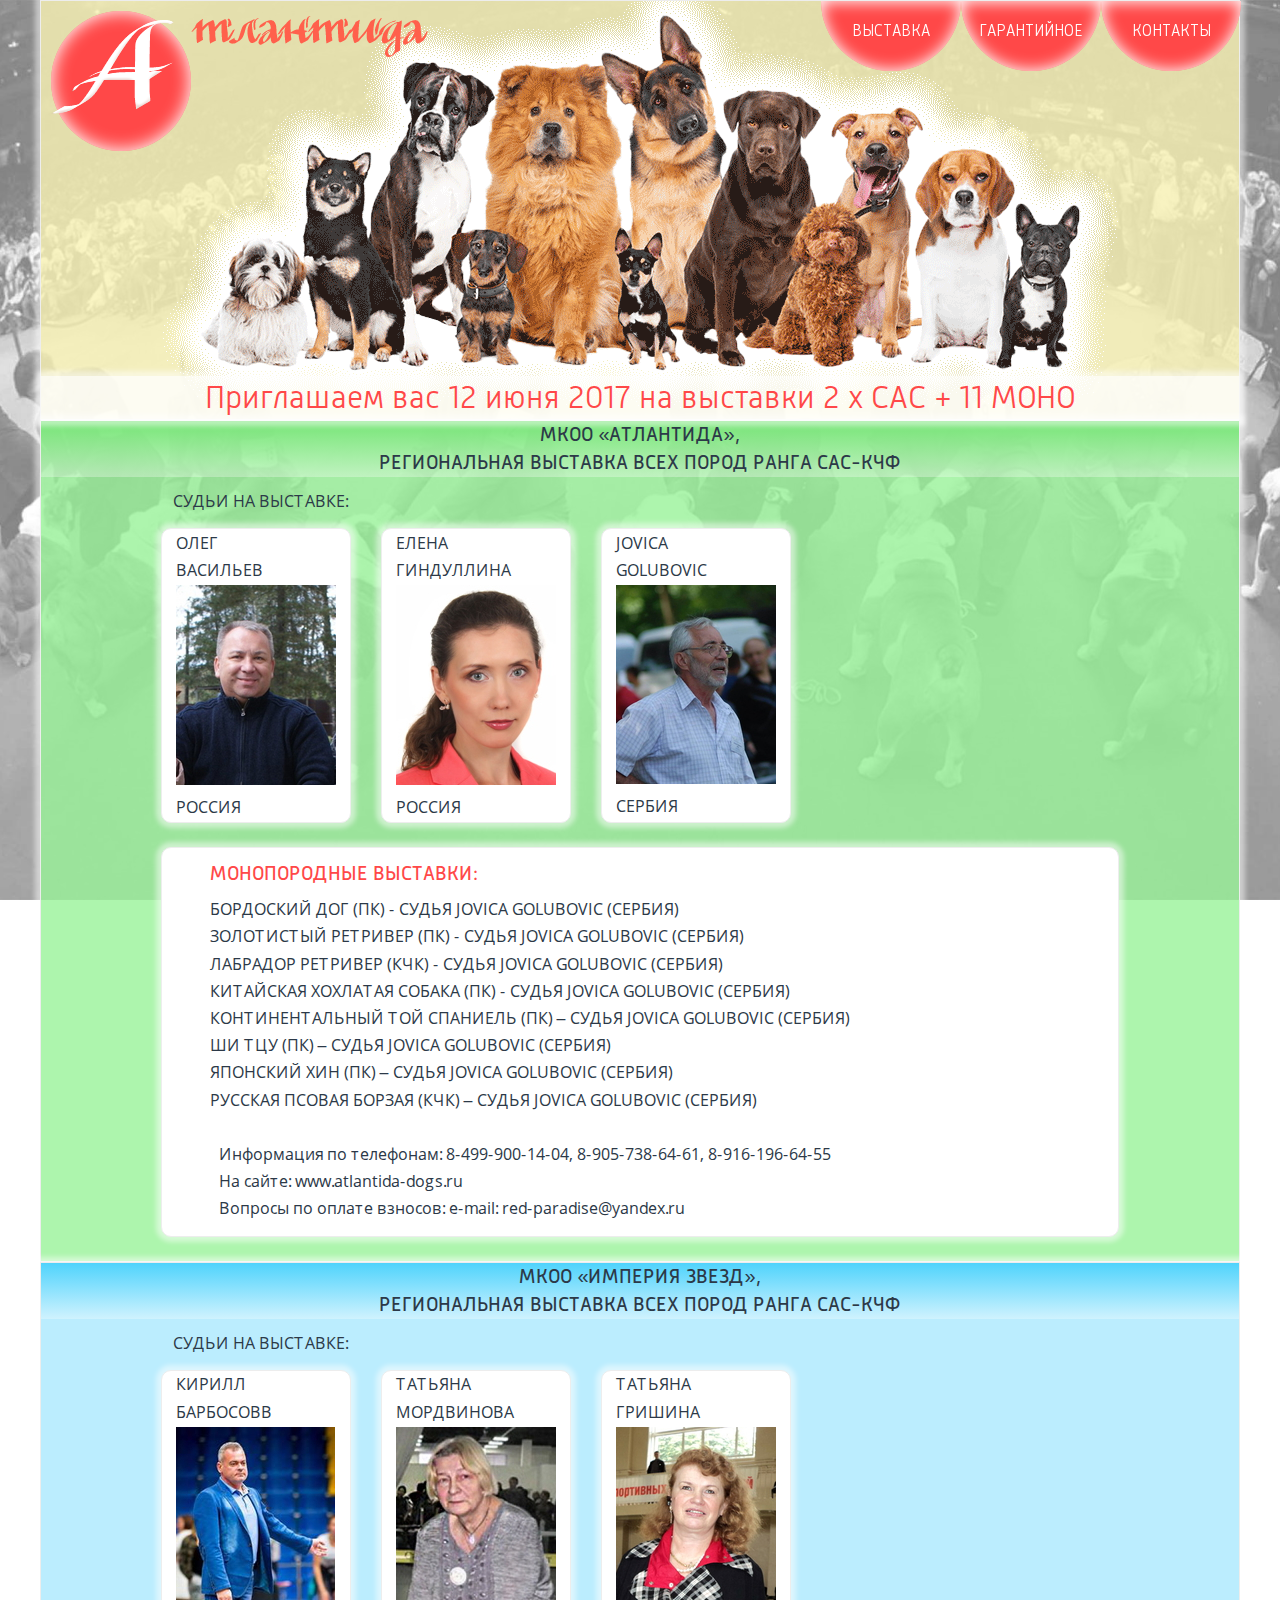
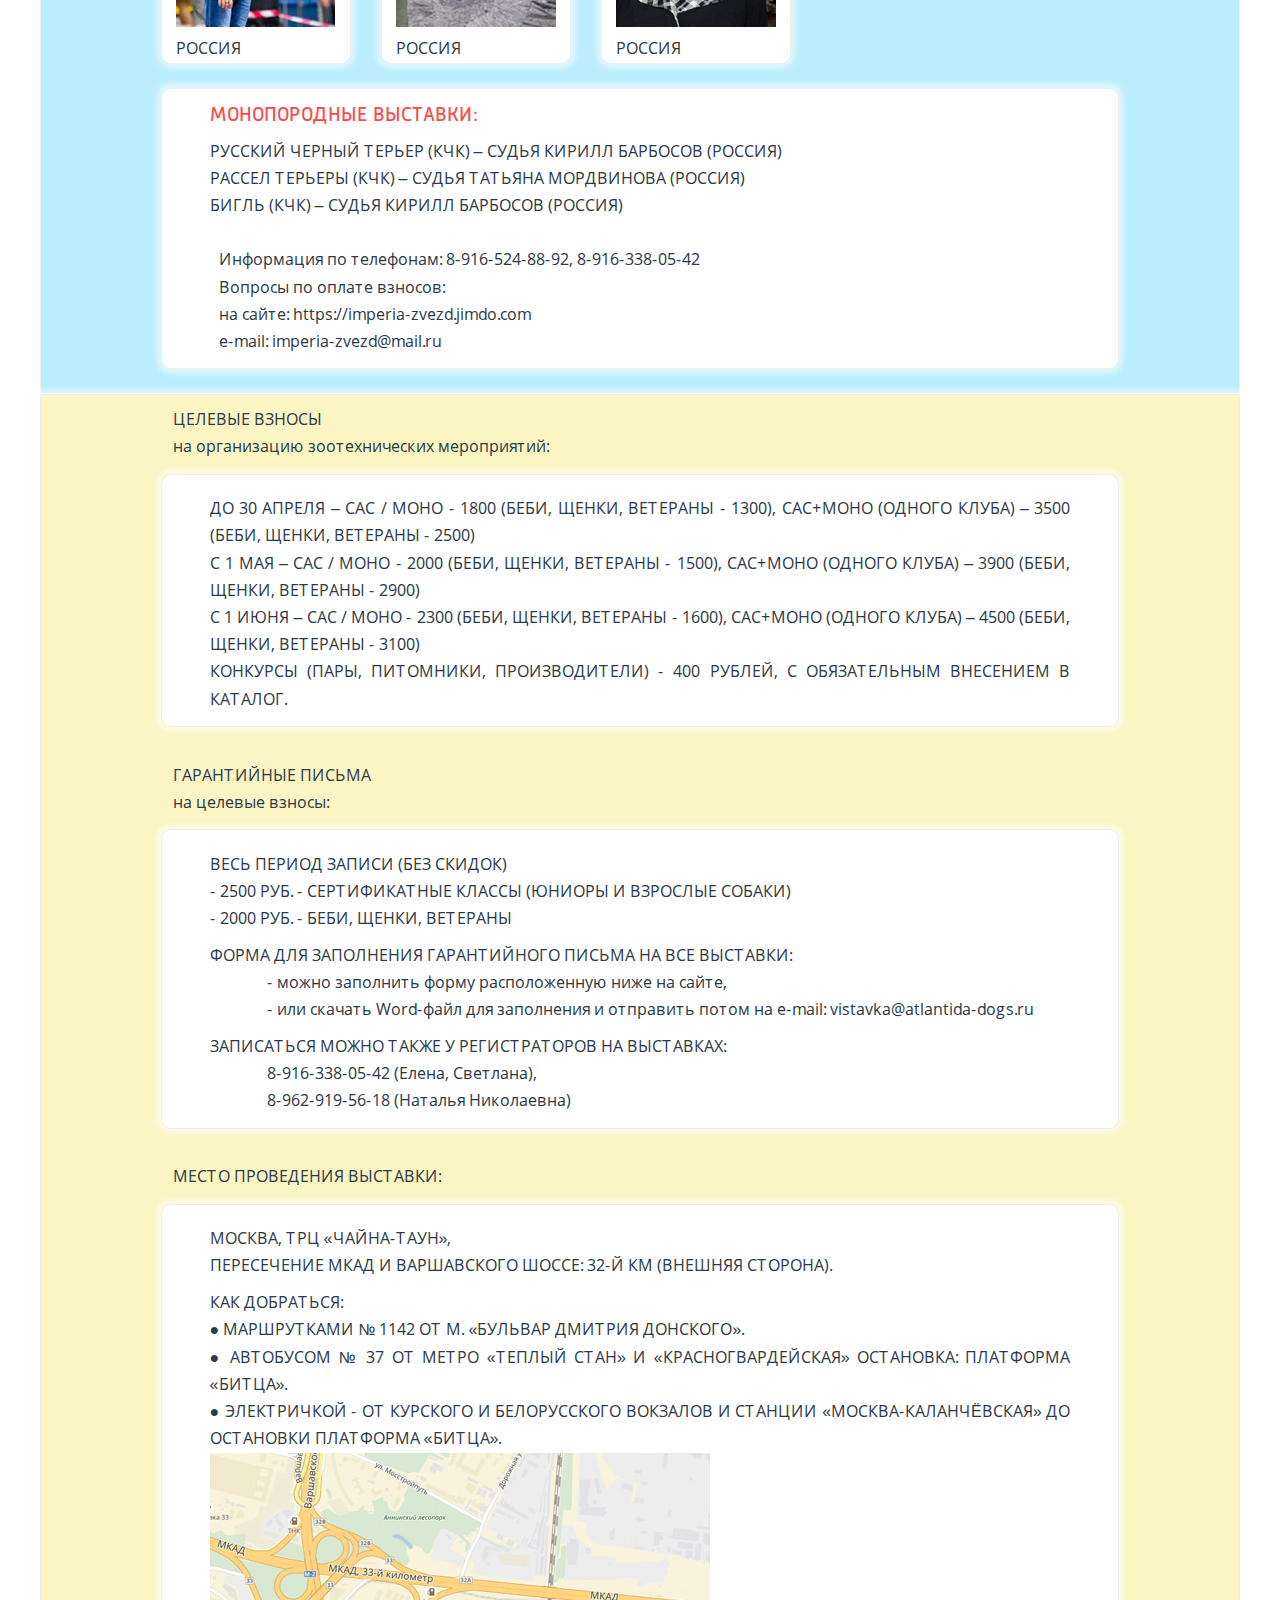
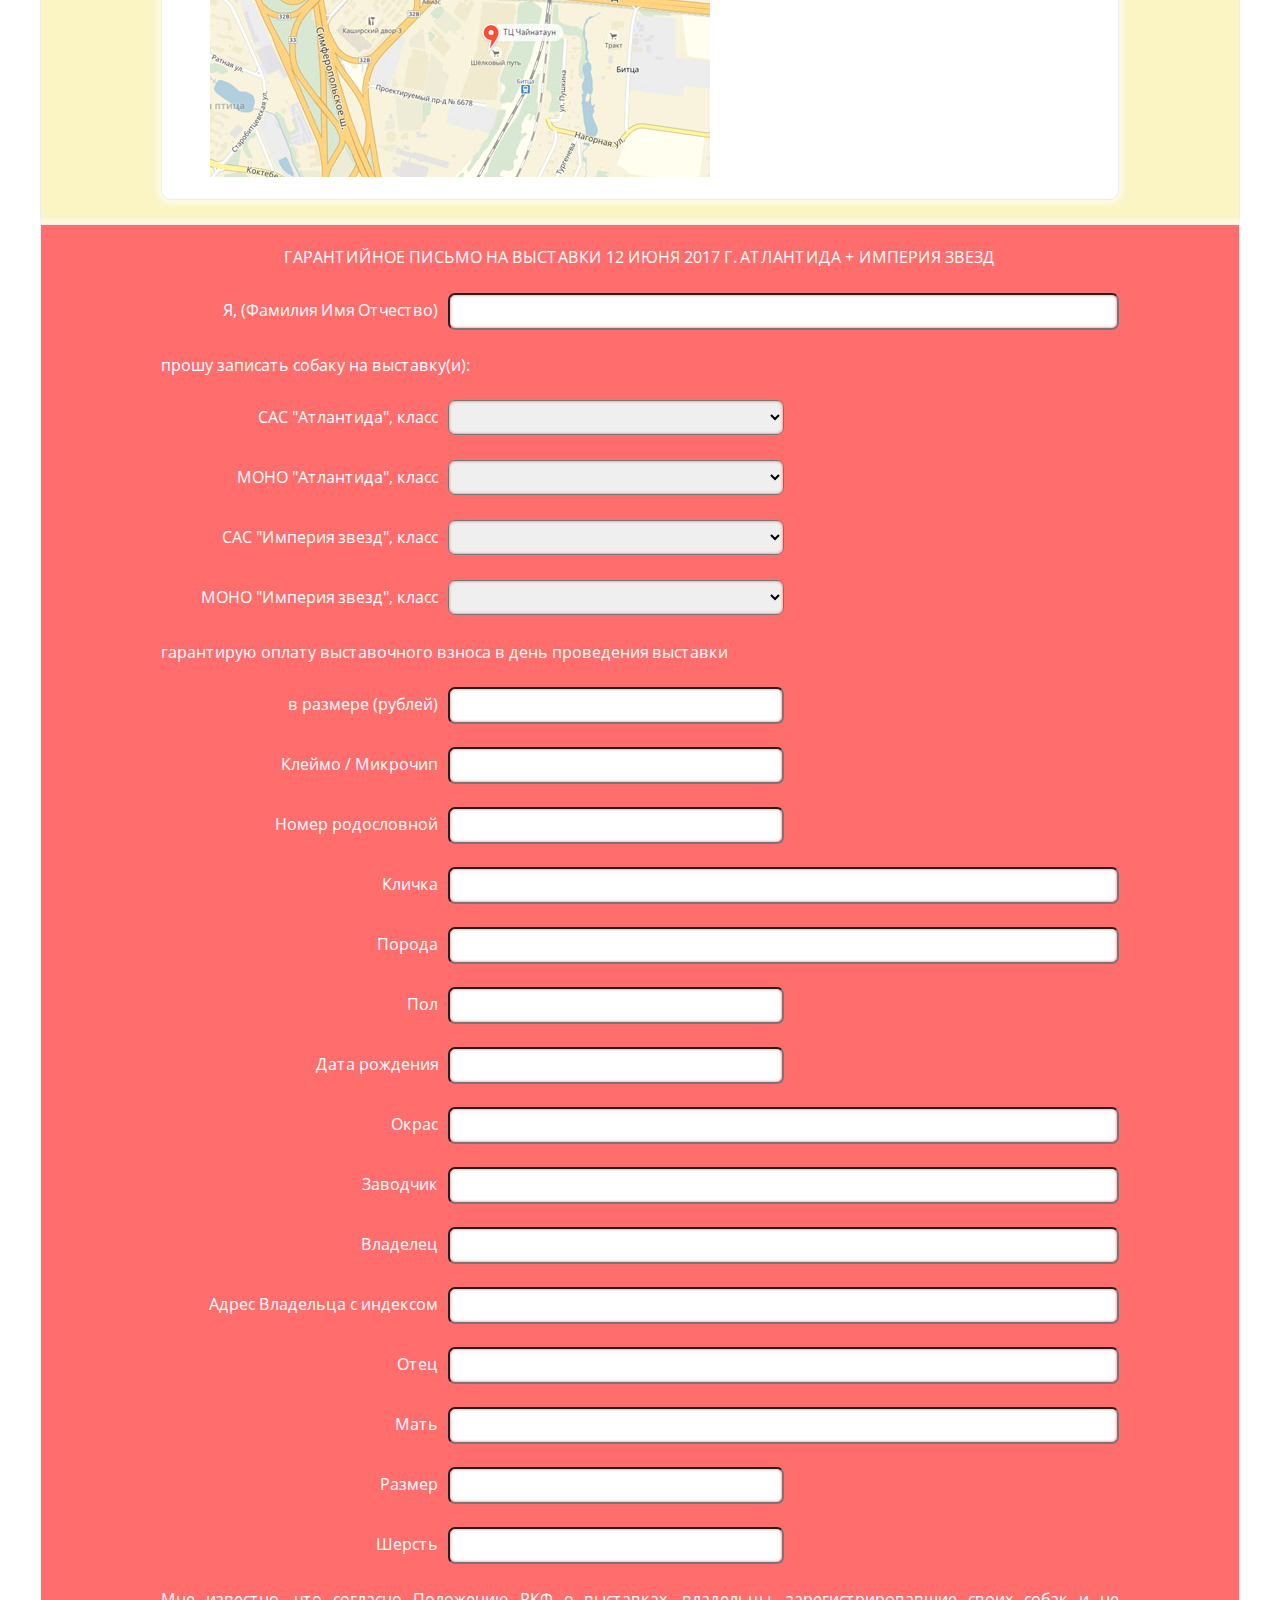
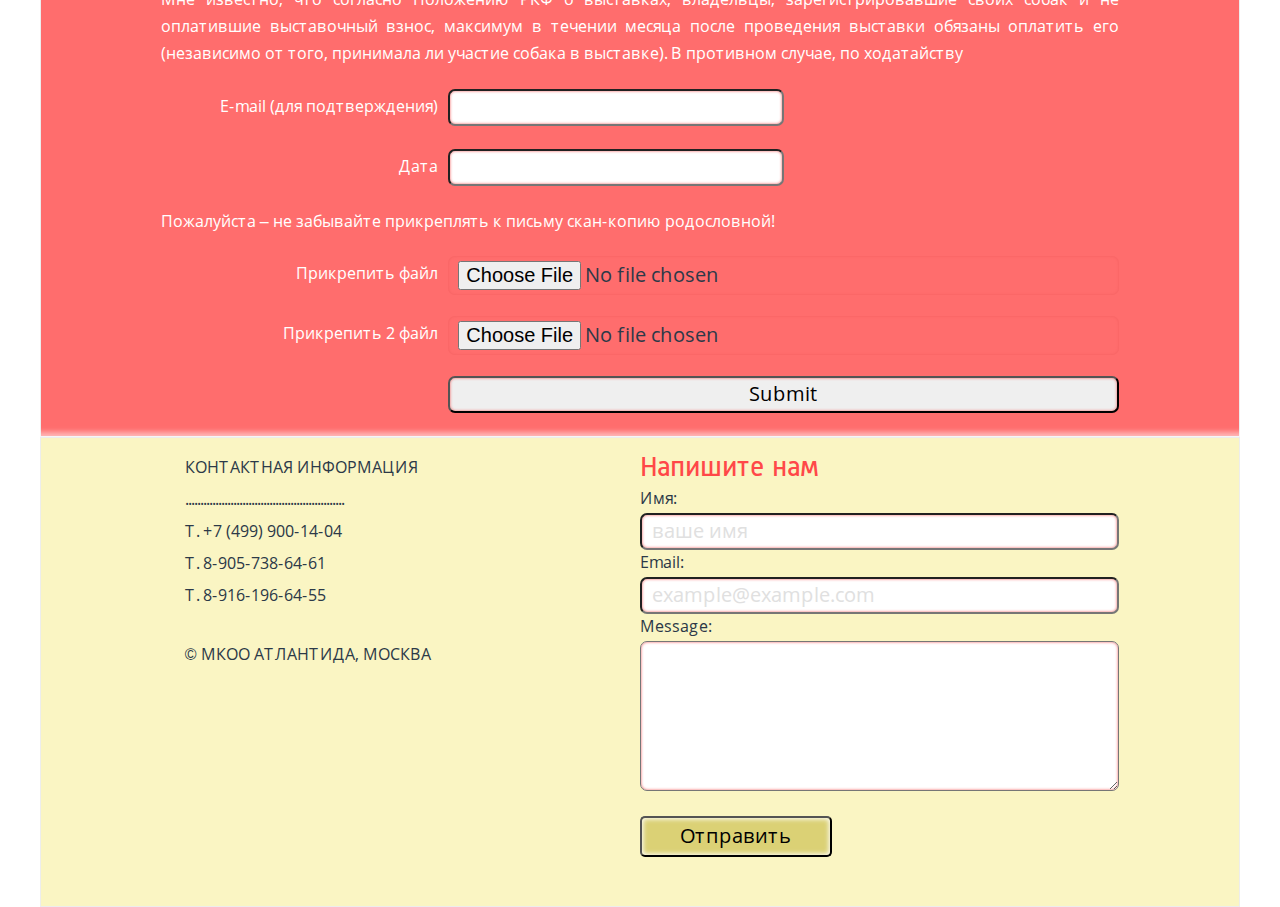
<file: index.html>
<!DOCTYPE html>
<html lang="ru">
<head>
	<meta charset="utf-8">
	<title>Title</title>
	<meta name="description" content="">
	<meta http-equiv="X-UA-Compatible" content="IE=edge">
	<meta name="viewport" content="width=device-width, initial-scale=1, maximum-scale=1">
	<meta property="og:image" content="logo.png">
	<link rel="shortcut icon" href="img/favicon/favicon.ico" type="image/x-icon">
	<link rel="apple-touch-icon" href="img/favicon/apple-touch-icon.png">
	<link rel="apple-touch-icon" sizes="72x72" href="img/favicon/apple-touch-icon-72x72.png">
	<link rel="apple-touch-icon" sizes="114x114" href="img/favicon/apple-touch-icon-114x114.png">
	<!-- Chrome, Firefox OS and Opera -->
	<meta name="theme-color" content="#000">
	<!-- Windows Phone -->
	<meta name="msapplication-navbutton-color" content="#000">
	<!-- iOS Safari -->
	<meta name="apple-mobile-web-app-status-bar-style" content="#000">
	<style>body { opacity: 0; overflow-x: hidden; } html { background-color: #fff; }</style>
</head>

<body>
	<div class="header">
		<div class="top">
			<img src="img/А2.png">
		</div>
		<div class="top-nav">
				<li><a href="#">Выставка</a></li>
				<li><a href="#">гарантийное</a></li>
				<li><a href="#">контакты</a></li>
		</div>
		<div class="spantxt">
			<h1>Приглашаем вас 12 июня 2017 на выставки 2 х САС + 11 МОНО </h1>
		</div>
	</div>
	<div class="atla">
		<div class="atlatxt">
			<h4>МКОО «АТЛАНТИДА»,<br>Региональная выставка всех пород ранга САС-КЧФ</h4>
		</div>
		<p class="p_in">Судьи на выставке:</p>
		<div class="flex-con">
			<div class="flexli">
				<p>ОЛЕГ<br>ВАСИЛЬЕВ<img src="img/judges/oleg_vasiliev.jpg">РОССИЯ</p>
			</div>
			<div class="flexli">
				<p>ЕЛЕНА<br>ГИНДУЛЛИНА<img src="img/judges/elena_gindullina.jpg">РОССИЯ</p>				
			</div>
			<div class="flexli">
				<p>JOVICA<br>GOLUBOVIC<img src="img/judges/JOVICA_GOLUBOVIC.jpg">сербия</p>				
			</div>
		</div>
		<div class="monotxt">
			<h4>МОНОПОРОДНЫЕ ВЫСТАВКИ:</h4>
			<p>
				БОРДОСКИЙ ДОГ (ПК) - судья JOVICA GOLUBOVIC (Сербия)<br>
				ЗОЛОТИСТЫЙ РЕТРИВЕР (ПК) - судья JOVICA GOLUBOVIC (Сербия)<br>
				ЛАБРАДОР РЕТРИВЕР (КЧК) - судья JOVICA GOLUBOVIC (Сербия)<br>
				КИТАЙСКАЯ ХОХЛАТАЯ СОБАКА (ПК) - судья JOVICA GOLUBOVIC (Сербия)<br>
				КОНТИНЕНТАЛЬНЫЙ ТОЙ СПАНИЕЛЬ (ПК) – судья JOVICA GOLUBOVIC (Сербия)<br>
				ШИ ТЦУ (ПК) – судья JOVICA GOLUBOVIC (Сербия)<br>
				ЯПОНСКИЙ ХИН (ПК) – судья JOVICA GOLUBOVIC (Сербия)<br>
				РУССКАЯ ПСОВАЯ БОРЗАЯ (КЧК) – судья JOVICA GOLUBOVIC (Сербия)
			</p><br>
				<span>Информация по телефонам: 8-499-900-14-04, 8-905-738-64-61, 8-916-196-64-55</span><br>
				<span>На сайте: www.atlantida-dogs.ru</span><br>
				<span>Вопросы по оплате взносов: e-mail: red-paradise@yandex.ru</span><br>
		</div>
	</div>
	<div class="imp">
		<div class="imptxt">
			<h4>МКОО «ИМПЕРИЯ ЗВЕЗД»,<br>Региональная выставка всех пород ранга САС-КЧФ</h4>
		</div>
		<p class="p_in">Судьи на выставке:</p>
		<div class="flex-con">
			<div class="flexli">
				<p>КИРИЛЛ<br>БАРБОСОВВ<img src="img/judges/kirill_barbosov.jpg">РОССИЯ</p>
			</div>
			<div class="flexli">
				<p>ТАТЬЯНА<br>МОРДВИНОВА<img src="img/judges/tatiana_mordvinova.jpg">РОССИЯ</p>				
			</div>
			<div class="flexli">
				<p>ТАТЬЯНА<br>ГРИШИНА<img src="img/judges/tatiana_grishina.jpg">РОССИЯ</p>				
			</div>
		</div>
		<div class="monotxt">
			<h4>МОНОПОРОДНЫЕ ВЫСТАВКИ:</h4>
			<p>
				РУССКИЙ ЧЕРНЫЙ ТЕРЬЕР (КЧК) – судья КИРИЛЛ БАРБОСОВ (Россия)<br>
				РАССЕЛ ТЕРЬЕРЫ (КЧК) – судья ТАТЬЯНА МОРДВИНОВА (Россия)<br>
				БИГЛЬ (КЧК) – судья КИРИЛЛ БАРБОСОВ (Россия)
			</p><br>
				<span>Информация по телефонам: 8-916-524-88-92, 8-916-338-05-42</span><br>
				<span>Вопросы по оплате взносов: </span><br>
				<span>на сайте: https://imperia-zvezd.jimdo.com</span><br>
				<span>e-mail: imperia-zvezd@mail.ru</span><br>
		</div>
	</div>
	<div class="uslovia">
		<p class="p_in">Целевые взносы</p>
		<span>на организацию зоотехнических мероприятий:</span>
		<div class="monotxt">
			<p>
				До 30 апреля – САС / МОНО - 1800 (беби, щенки, ветераны - 1300), САС+МОНО (одного клуба) – 3500 (беби, щенки, ветераны - 2500)<br>
				С 1 мая – САС / МОНО - 2000 (беби, щенки, ветераны - 1500), САС+МОНО (одного клуба) – 3900 (беби, щенки, ветераны - 2900)<br>
				С 1 июня – САС / МОНО - 2300 (беби, щенки, ветераны - 1600), САС+МОНО (одного клуба) – 4500 (беби, щенки, ветераны - 3100)<br>
				Конкурсы (пары, питомники, производители) - 400 рублей, с обязательным внесением в каталог.<br>
			</p>
		</div>
		<p class="p_in">гарантийные письма</p>
		<span>на целевые взносы:</span>
		<div class="monotxt">
			<p>
				весь период записи (без скидок)<br>
				- 2500 руб. - Сертификатные классы (юниоры и взрослые собаки)<br>
				- 2000 руб. - Беби, щенки, ветераны 
			</p>
				<p>Форма для заполнения Гарантийного письма на все выставки:</p>
				<span>- можно заполнить форму расположенную ниже на сайте,</span><br>
				<span>- или скачать Word-файл для заполнения и отправить потом на e-mail: vistavka@atlantida-dogs.ru</span><br>
				<p>Записаться можно также у регистраторов на выставках:</p>
				<span>8-916-338-05-42 (Елена, Светлана),</span><br>
				<span>8-962-919-56-18 (Наталья Николаевна)</span><br>
		</div>
		<p class="p_in">место проведения выставки:</p>
		<div class="monotxt">
			<p>Москва, ТРЦ «ЧАЙНА-ТАУН»,<br>
			пересечение МКАД и Варшавского шоссе: 32-й км (внешняя сторона).</p>
			<p>Как добраться:<br>
				● Маршрутками № 1142 от м. «Бульвар Дмитрия Донского».<br>
				● Автобусом № 37 от метро «Теплый Стан» и «Красногвардейская» остановка: платформа «Битца».<br>
				● Электричкой - от Курского и Белорусского вокзалов и станции «Москва-Каланчёвская» до остановки платформа «Битца».<br>
				<img src="img/chtaun.jpg">
			</p>
		</div>
	</div>
	<div class="garant">
		<form class="garform"  action="" method="post" name="garform">
			<p>Гарантийное письмо на выставки 12 июня 2017 г. АТЛАНТИДА +  ИМПЕРИЯ ЗВЕЗД</p>
			<div class="div"><label for="fio">Я, (Фамилия Имя Отчество)</label><input type="text" id="fio" name="fio" placeholder=""></div>
			<span>прошу записать собаку на выставку(и):</span>
			<div class="div"><label for="caca">САС "Атлантида", класс</label>
				<select id="caca" name="caca" placeholder="">
					<option value="0"></option>
					<option value="1">беби</option>
					<option value="2">щенок</option>
					<option value="3">юниор</option>
					<option value="4">промежуточный</option>
					<option value="5">открытый</option>
					<option value="6">рабочий</option>
					<option value="7">чемпион</option>
					<option value="8">ветеран</option>
					<option value="9">определение породности</option>
				</select>
			</div>
			<div class="div"><label for="monoa">МОНО "Атлантида", класс</label>
				<select id="monoa" name="monoa" placeholder="">
					<option value="0"></option>
					<option value="1">беби</option>
					<option value="2">щенок</option>
					<option value="3">юниор</option>
					<option value="4">промежуточный</option>
					<option value="5">открытый</option>
					<option value="6">рабочий</option>
					<option value="7">победителей</option>
					<option value="8">чемпион</option>
					<option value="9">чемпион НКП</option>
					<option value="10">почетный</option>
					<option value="11">ветеран</option>
					<option value="12">определение породности</option>
				</select>
			</div>
			<div class="div"><label for="cacimp">САС "Империя звезд", класс</label>
				<select id="cacimp" name="cacimp" placeholder="">
					<option value="0"></option>
					<option value="1">беби</option>
					<option value="2">щенок</option>
					<option value="3">юниор</option>
					<option value="4">промежуточный</option>
					<option value="5">открытый</option>
					<option value="6">рабочий</option>
					<option value="7">чемпион</option>
					<option value="8">ветеран</option>
					<option value="9">определение породности</option>
				</select>
			</div>
			<div class="div"><label for="monoimp">МОНО "Империя звезд", класс</label>
				<select id="monoimp" name="monoimp" placeholder="">
					<option value="0"></option>
					<option value="1">беби</option>
					<option value="2">щенок</option>
					<option value="3">юниор</option>
					<option value="4">промежуточный</option>
					<option value="5">открытый</option>
					<option value="6">рабочий</option>
					<option value="7">победителей</option>
					<option value="8">чемпион</option>
					<option value="9">чемпион НКП</option>
					<option value="10">почетный</option>
					<option value="11">ветеран</option>
					<option value="12">определение породности</option>
				</select>
			</div>
			<span>гарантирую оплату выставочного взноса в день проведения выставки</span>
			<div class="div"><label>в размере (рублей)</label><input class="input2" type="text" id="" name="zaglav" placeholder=""></div>
			<div class="div"><label for="cleimo">Клеймо / Микрочип</label><input class="input2" type="text" id="cleimo" name="cleimo" placeholder=""></div>
			<div class="div"><label for="rodosl">Номер родословной</label><input class="input2" type="text" id="rodosl" name="rodosl" placeholder=""></div>
			<div class="div"><label for="clichka">Кличка</label><input type="text" id="clichka" name="clichka" placeholder=""></div>
			<div class="div"><label for="poroda">Порода</label><input type="text" id="poroda" name="poroda" placeholder=""></div>
			<div class="div"><label for="pol">Пол</label><input class="input2" type="text" id="pol" name="pol" placeholder=""></div>
			<div class="div"><label for="dr">Дата рождения</label><input class="input2" type="text" id="dr" name="dr" placeholder=""></div>
			<div class="div"><label for="okras">Окрас</label><input type="text" id="okras" name="okras" placeholder=""></div>
			<div class="div"><label for="zav">Заводчик</label><input type="text" id="zav" name="zav" placeholder=""></div>
			<div class="div"><label for="vlad">Владелец</label><input type="text" id="vlad" name="vlad" placeholder=""></div>
			<div class="div"><label for="adres">Адрес Владельца с индексом</label><input type="text" id="adres" name="adres" placeholder=""></div>
			<div class="div"><label for="otec">Отец</label><input type="text" id="otec" name="otec" placeholder=""></div>
			<div class="div"><label for="mat">Мать</label><input type="text" id="mat" name="mat" placeholder=""></div>
			<div class="div"><label for="size">Размер</label><input class="input2" type="text" id="size" name="size" placeholder=""></div>
			<div class="div"><label for="sherst">Шерсть</label><input class="input2" type="text" id="sherst" name="sherst" placeholder=""></div>
			<span>Мне известно, что согласно Положению РКФ о выставках, владельцы, зарегистрировавшие своих собак и не оплатившие выставочный взнос, максимум в течении месяца после проведения выставки обязаны оплатить его (независимо от того, принимала ли участие собака в выставке). В противном случае, по ходатайству</span>
			<div class="div"><label for="mail">E-mail (для подтверждения)</label><input class="input2" type="text" id="mail" name="mail" placeholder=""></div>
			<div class="div"><label for="data">Дата</label><input class="input2" type="text" id="data" name="data" placeholder=""></div>
			<span>Пожалуйста – не забывайте прикреплять к письму скан-копию родословной!</span>
			<div class="div"><label for="file">Прикрепить файл</label><input  type="file" id="file" name="file" placeholder=""></div>
			<div class="div"><label for="file2">Прикрепить 2 файл</label><input  type="file" id="file2" name="file2" placeholder=""></div>
			<div class="div"><label for="submit"></label><input  type="submit" id="submit" name="submit" placeholder=""></div>
		</form>	
	</div>
	<div class="foot">
		<div class="flex-mail">
			<div>
				<p>Контактная информация</p>
				<p>.....................................................</p>
				<p>т. +7 (499) 900-14-04</p>
				<p>т. 8-905-738-64-61</p>
				<p>т. 8-916-196-64-55</p><br>
				<p>&#169; МКОО Атлантида, Москва</p>
			</div>
			<div>
				<form class="contact_form" action="#" method="post" name="contact_form">
					<ul>
						<li>
							<h2>Напишите нам</h2>
						</li>
						<li>
							<label for="name">Имя:</label>
							<input type="text"  placeholder="ваше имя" required />
						</li>
						<li>
							<label for="email">Email:</label>
							<input type="email" name="email" placeholder="example@example.com" required />
						</li>
						<li>
							<label for="message">Message:</label>
							<textarea class="area" name="message" cols="40" rows="6" required ></textarea>
						</li>
						<li>
							<button class="submit" type="submit">Отправить</button>
						</li>
					</ul>
				</form>
			</div>
		</div>
	</div>
	<link rel="stylesheet" href="css/main.css">
	<link rel="stylesheet" href="css/sprite.css">
	<script src="js/scripts.min.js"></script>
	<!--[if lte IE9]>
	<link rel="stylesheet" href="css/ie9.css">
	<![endif]-->
</body>
</html>
</file>
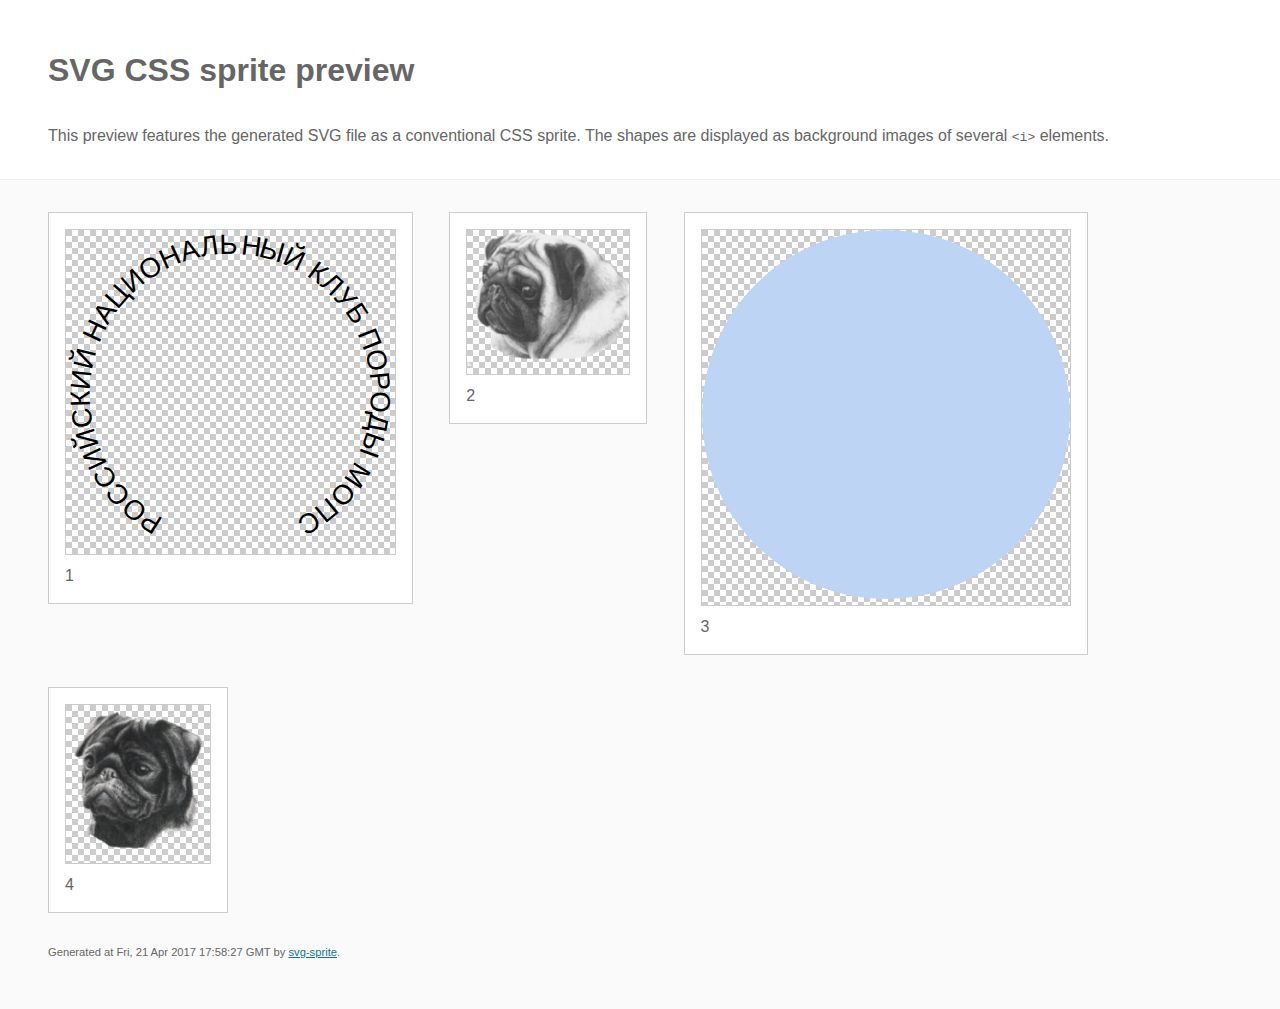
<file: img/svg/sprite.css.html>
<!DOCTYPE html>
<html lang="en" xmlns="http://www.w3.org/1999/xhtml">
	<head>
		<meta charset="utf-8"/>
		<meta http-equiv="X-UA-Compatible" content="IE=Edge"/>
		<title>SVG CSS sprite preview | svg-sprite</title>
		<style>@charset "UTF-8";body{padding:0;margin:0;color:#666;background:#fafafa;font-family:Arial,Helvetica,sans-serif;font-size:1em;line-height:1.4}header{display:block;padding:3em 3em 2em 3em;background-color:#fff}header p{margin:2em 0 0 0}section{border-top:1px solid #eee;padding:2em 3em 0 3em}section ul{margin:0;padding:0}section li{display:inline;display:inline-block;background-color:#fff;position:relative;margin:0 2em 2em 0;vertical-align:top;border:1px solid #ccc;padding:1em 1em 3em 1em;cursor:default}.icon-box{margin:0;width:144px;height:144px;position:relative;background:#ccc url("[data-uri]") top left repeat;border:1px solid #ccc;display:table-cell;vertical-align:middle;text-align:center}.icon{display:inline;display:inline-block}h1{margin-top:0}h2{margin:0;padding:0;font-size:1em;font-weight:normal;white-space:nowrap;overflow:hidden;text-overflow:ellipsis;position:absolute;left:1em;right:1em;bottom:1em}footer{display:block;margin:0;padding:0 3em 3em 3em}footer p{margin:0;font-size:.7em}footer a{color:#0f7595;margin-left:0}</style>
		<style>i{text-indent:200%;white-space:nowrap;overflow:hidden;display:inline-block;background-size:368.5px 974px!important}</style>

<!--

Sprite CSS
====================================================================================================
This is an all-in-one inline version of the CSS necessary to use the SVG sprite.

-->

<style type="text/css">
.svg-1 {
	background: url("sprite.svg") 0 0 no-repeat;
	width: 328.88px;
	height: 317.47px;
}
.svg-2 {
	background: url("sprite.svg") 0 37.88781394462184% no-repeat;
	width: 161.8px;
	height: 134.68px;
}
.svg-3 {
	background: url("sprite.svg") 0 74.81420313790257% no-repeat;
	width: 368.5px;
	height: 368.5px;
}
.svg-4 {
	background: url("sprite.svg") 0 99.97689098626837% no-repeat;
	width: 131.82px;
	height: 151.81px;
}
</style>

<!--
====================================================================================================
-->

	</head>
	<body>
		<header>
			<h1>SVG CSS sprite preview</h1>
			<p>This preview features the generated SVG file as a conventional CSS sprite. The shapes are displayed as background images of several <code>&lt;i&gt;</code> elements.</p>
		</header>
		<section>

<!--

Conventional CSS sprite
====================================================================================================
This technique uses CSS classes to display portions of the sprite as background image of
appropriately sized elements.

-->

			<ul>
				<li title="1">
					<div class="icon-box">

						<!-- 1 -->
						<i class="svg-1">1</i>

					</div>
					<h2>1</h2>
				</li>
				<li title="2">
					<div class="icon-box">

						<!-- 2 -->
						<i class="svg-2">2</i>

					</div>
					<h2>2</h2>
				</li>
				<li title="3">
					<div class="icon-box">

						<!-- 3 -->
						<i class="svg-3">3</i>

					</div>
					<h2>3</h2>
				</li>
				<li title="4">
					<div class="icon-box">

						<!-- 4 -->
						<i class="svg-4">4</i>

					</div>
					<h2>4</h2>
				</li>
			</ul>

<!--
====================================================================================================
-->

		</section>
		<footer>
			<p>Generated at Fri, 21 Apr 2017 17:58:27 GMT by <a href="https://github.com/jkphl/svg-sprite" target="_blank">svg-sprite</a>.</p>
		</footer>
	</body>
</html>
</file>
<file: css/main.css>
html,
body,
div,
span,
applet,
object,
iframe,
h1,
h2,
h3,
h4,
h5,
h6,
p,
blockquote,
pre,
a,
abbr,
acronym,
address,
big,
cite,
code,
del,
dfn,
em,
img,
ins,
kbd,
q,
s,
samp,
small,
strike,
strong,
sub,
sup,
tt,
var,
b,
u,
i,
center,
dl,
dt,
dd,
ol,
ul,
li,
fieldset,
form,
label,
legend,
table,
caption,
tbody,
tfoot,
thead,
tr,
th,
td,
article,
aside,
canvas,
details,
embed,
figure,
figcaption,
footer,
header,
hgroup,
menu,
nav,
output,
ruby,
section,
summary,
time,
mark,
audio,
video {
  margin: 0;
  padding: 0;
  border: 0;
  font-size: 100%;
  font: inherit;
  vertical-align: baseline;
}

/* HTML5 display-role reset for older browsers */

article,
aside,
details,
figcaption,
figure,
footer,
header,
hgroup,
menu,
nav,
section {
  display: block;
}

body {
  line-height: 1;
}

ol,
ul {
  list-style: none;
}

blockquote,
q {
  quotes: none;
}

blockquote:before,
blockquote:after,
q:before,
q:after {
  content: '';
  content: none;
}

table {
  border-collapse: collapse;
  border-spacing: 0;
}

@font-face {
  font-family: "Alight";
  src: url("../fonts/A/Alight.eot");
  src: url("../fonts/A/Alight.eot?#iefix") format("embedded-opentype"), url("../fonts/A/Alight.woff") format("woff"), url("../fonts/A/Alight.ttf") format("truetype"), url("../fonts/A/Alight.svg#Alight") format("svg");
  font-weight: normal;
  font-style: normal;
}

@font-face {
  font-family: "Aregular";
  src: url("../fonts/A/Aregular.eot");
  src: url("../fonts/A/Aregular.eot?#iefix") format("embedded-opentype"), url("../fonts/A/Aregular.woff") format("woff"), url("../fonts/A/Aregular.ttf") format("truetype"), url("../fonts/A/Aregular.svg#Aregular") format("svg");
  font-weight: bold;
  font-style: normal;
}

@font-face {
  font-family: "Abold";
  src: url("../fonts/A/Abold.eot");
  src: url("../fonts/A/Abold.eot?#iefix") format("embedded-opentype"), url("../fonts/A/Abold.woff") format("woff"), url("../fonts/A/Abold.ttf") format("truetype"), url("../fonts/A/Abold.svg#Abold") format("svg");
  font-weight: normal;
  font-style: italic;
}

@font-face {
  font-family: "Aitalic";
  src: url("../fonts/A/Aitalic.eot");
  src: url("../fonts/A/Aitalic.eot?#iefix") format("embedded-opentype"), url("../fonts/A/Aitalic.woff") format("woff"), url("../fonts/A/Aitalic.ttf") format("truetype"), url("../fonts/A/Aitalic.svg#Aitalic") format("svg");
  font-weight: normal;
  font-style: normal;
}

@font-face {
  font-family: "Acond";
  src: url("../fonts/A/Acond.eot");
  src: url("../fonts/A/Acond.eot?#iefix") format("embedded-opentype"), url("../fonts/A/Acond.woff") format("woff"), url("../fonts/A/Acond.ttf") format("truetype"), url("../fonts/A/Acond.svg#Acond") format("svg");
  font-weight: normal;
  font-style: normal;
}

@font-face {
  font-family: "Acondbold";
  src: url("../fonts/A/Acondbold.eot");
  src: url("../fonts/A/Acondbold.eot?#iefix") format("embedded-opentype"), url("../fonts/A/Acondbold.woff") format("woff"), url("../fonts/A/Acondbold.ttf") format("truetype"), url("../fonts/A/Acondbold.svg#Acondbold") format("svg");
  font-weight: 500;
  font-style: normal;
}

@font-face {
  font-family: "Rusfont";
  src: url("../fonts/Rusfont/Rusfont.eot");
  src: url("../fonts/Rusfont/Rusfont.eot?#iefix") format("embedded-opentype"), url("../fonts/Rusfont/Rusfont.woff") format("woff"), url("../fonts/Rusfont/Rusfont.ttf") format("truetype"), url("../fonts/Rusfont/Rusfont.svg#Rusfont") format("svg");
  font-weight: normal;
  font-style: normal;
}

@font-face {
  font-family: "Rusfontmed";
  src: url("../fonts/Rusfont/Rusfontmed.eot");
  src: url("../fonts/Rusfont/Rusfontmed.eot?#iefix") format("embedded-opentype"), url("../fonts/Rusfont/Rusfontmed.woff") format("woff"), url("../fonts/Rusfont/Rusfontmed.ttf") format("truetype"), url("../fonts/Rusfont/Rusfontmed.svg#Rusfontmed") format("svg");
  font-weight: medium;
  font-style: normal;
}

@font-face {
  font-family: "Rusfontlight";
  src: url("../fonts/Rusfont/Rusfontlight.eot");
  src: url("../fonts/Rusfont/Rusfontlight.eot?#iefix") format("embedded-opentype"), url("../fonts/Rusfont/Rusfontlight.woff") format("woff"), url("../fonts/Rusfont/Rusfontlight.ttf") format("truetype"), url("../fonts/Rusfont/Rusfontlight.svg#Rusfontlight") format("svg");
  font-weight: normal;
  font-style: italic;
}

@font-face {
  font-family: "Rusfontlit";
  src: url("../fonts/Rusfont/Rusfontlit.eot");
  src: url("../fonts/Rusfont/Rusfontlit.eot?#iefix") format("embedded-opentype"), url("../fonts/Rusfont/Rusfontlit.woff") format("woff"), url("../fonts/Rusfont/Rusfontlit.ttf") format("truetype"), url("../fonts/Rusfont/Rusfontlit.svg#Rusfontlit") format("svg");
  font-weight: normal;
  font-style: italic;
}

* {
  -webkit-box-sizing: border-box;
  box-sizing: border-box;
  -webkit-transition: 0.3s;
  transition: 0.3s;
}

body {
  background-image: url("../img/back.jpg");
  min-height: 100%;
  background-size: cover;
  background-attachment: fixed;
  background-repeat: no-repeat;
  background-position: center center;
  margin: 0 auto;
  line-height: 1.7rem;
  font-family: "Alight", sans-serif;
  overflow-x: hidden;
  opacity: 1;
  color: #2c3948;
  font-family: "Aregular", sans-serif;
}

p {
  padding: 1% 5% 0% 5%;
  color: #2c3948;
  text-transform: uppercase;
  text-align: justify;
}

.p_in {
  margin: 0 0 0 6%;
}

span {
  padding: 2% 0 0 6%;
  color: #2c3948;
}

.header {
  max-width: 1200px;
  height: 420px;
  margin: 0 auto;
  background-color: rgba(249, 243, 180, 0.8);
  background-image: url("../img/top.png");
  background-repeat: no-repeat;
  background-position: top center;
  border: 1px solid #EDEDED;
  background-color: rgba(249, 243, 180, 0.8);
  -webkit-box-shadow: 0 0 5px 5px rgba(255, 255, 255, 0.5), inset 0 0 50px rgba(255, 255, 255, 0);
  box-shadow: 0 0 5px 5px rgba(255, 255, 255, 0.5), inset 0 0 50px rgba(255, 255, 255, 0);
}

.top {
  float: left;
  width: 140px;
  height: 140px;
  margin: 10px;
  padding: 5px 0;
  background-color: #ff4848;
  -webkit-border-radius: 70px 70px;
  border-radius: 70px 70px;
  -webkit-box-shadow: inset 0 0 17px 1px #fff;
  box-shadow: inset 0 0 17px 1px #fff;
}

.top-nav {
  display: inline-block;
  width: 100%;
  padding-left: 620px;
  position: fixed;
  z-index: 100;
  line-height: 60px;
}

.top-nav a {
  color: #fff;
  text-decoration: none;
  font-family: "Rusfontlight", sans-serif;
  text-transform: uppercase;
}

.top-nav a:hover,
.top-nav a:focus,
.top-nav a:active {
  color: #ff4848;
  text-decoration: none;
}

.top-nav li {
  display: block;
  float: left;
  text-align: center;
  width: 140px;
  height: 70px;
  background-color: #ff4848;
  -webkit-border-radius: 0 0 70px 70px;
  border-radius: 0 0 70px 70px;
  -webkit-box-shadow: inset 0 0 15px 1px #fff;
  box-shadow: inset 0 0 15px 1px #fff;
}

.top-nav li:hover,
.top-nav li:focus,
.top-nav li:active {
  cursor: pointer;
  color: #000;
  background-color: #fff;
  -webkit-border-radius: 0 0 70px 70px;
  border-radius: 0 0 70px 70px;
  -webkit-box-shadow: inset 0 -3px 10px 1px #E5E5E5;
  box-shadow: inset 0 -3px 10px 1px #E5E5E5;
}

.top-nav li:hover a,
.top-nav li:focus a,
.top-nav li:active a {
  color: #ff4848;
}

.spantxt {
  float: left;
  padding: 215px 0 0 0;
  width: 100%;
  text-align: center;
}

.spantxt h1 {
  border: 1px solid #EDEDED;
  background-color: rgba(255, 255, 255, 0.8);
  -webkit-box-shadow: 0 0 5px 5px rgba(255, 255, 255, 0.5), inset 0 0 50px rgba(255, 255, 255, 0);
  box-shadow: 0 0 5px 5px rgba(255, 255, 255, 0.5), inset 0 0 50px rgba(255, 255, 255, 0);
  border: 0px;
  line-height: 45px;
}

.clearfix {
  clear: both;
}

.footer {
  width: 100%;
  border: 1px solid #EDEDED;
  background-color: rgba(255, 255, 255, 0.95);
  -webkit-box-shadow: 0 0 5px 5px rgba(255, 255, 255, 0.5), inset 0 0 50px rgba(255, 255, 255, 0);
  box-shadow: 0 0 5px 5px rgba(255, 255, 255, 0.5), inset 0 0 50px rgba(255, 255, 255, 0);
}

.footer p {
  padding: 2% 0 0 10%;
  color: #2c3948;
}

h1 {
  color: #ff4848;
  font-family: "Rusfontlight", sans-serif;
  font-size: 2rem;
  font-weight: normal;
  line-height: 2.5rem;
}

h2 {
  color: #ff4848;
  font-family: "Rusfont", sans-serif;
  font-size: 1.75rem;
  font-weight: normal;
  line-height: 2.25rem;
}

h3 {
  color: #ff4848;
  font-family: "Rusfontmed", sans-serif;
  font-size: 1.5rem;
  font-weight: normal;
  line-height: 2rem;
}

h4 {
  color: #2c3948;
  font-family: "Rusfont", sans-serif;
  font-size: 1.25rem;
  font-weight: 500;
  line-height: 1.75rem;
}

h5 {
  color: #2c3948;
  font-family: "Aregular", sans-serif;
  font-size: 1rem;
  font-weight: 500;
  line-height: 1.5rem;
}

h6 {
  color: #2c3948;
  font-family: "Aregular", sans-serif;
  font-size: 0.75rem;
  font-weight: 500;
  line-height: 1.25rem;
}

.atla,
.imp {
  max-width: 1200px;
  height: 100%;
  margin: 0 auto;
  border: 1px solid #EDEDED;
  background-color: rgba(153, 243, 153, 0.8);
  -webkit-box-shadow: 0 0 5px 5px rgba(255, 255, 255, 0.5), inset 0 0 50px rgba(255, 255, 255, 0);
  box-shadow: 0 0 5px 5px rgba(255, 255, 255, 0.5), inset 0 0 50px rgba(255, 255, 255, 0);
}

.atlatxt,
.imptxt {
  height: 100%;
  background-image: -webkit-gradient(linear, left bottom, left top, from(rgba(255, 255, 255, 0.3)), color-stop(100%, #76E576), to(#99f399));
  background-image: -webkit-linear-gradient(bottom, rgba(255, 255, 255, 0.3) 0%, #76E576 100%, #99f399 100%);
  background-image: linear-gradient(to top, rgba(255, 255, 255, 0.3) 0%, #76E576 100%, #99f399 100%);
  text-align: center;
  text-transform: uppercase;
}

.flex-con {
  margin: 1% 10% 2% 10%;
  display: -webkit-box;
  display: -webkit-flex;
  display: -ms-flexbox;
  display: flex;
  -webkit-box-orient: horizontal;
  -webkit-box-direction: normal;
  -webkit-flex-direction: row;
  -ms-flex-direction: row;
  flex-direction: row;
  -webkit-box-pack: start;
  -webkit-justify-content: flex-start;
  -ms-flex-pack: start;
  justify-content: flex-start;
  -webkit-flex-wrap: wrap;
  -ms-flex-wrap: wrap;
  flex-wrap: wrap;
}

.flexli {
  margin: 0 30px 0 0;
  padding: 0 5px;
  max-width: 190px;
  border: 1px solid #EDEDED;
  background-color: white;
  -webkit-box-shadow: 0 0 5px 5px rgba(255, 255, 255, 0.5), inset 0 0 50px rgba(255, 255, 255, 0);
  box-shadow: 0 0 5px 5px rgba(255, 255, 255, 0.5), inset 0 0 50px rgba(255, 255, 255, 0);
  -webkit-border-radius: 10px;
  border-radius: 10px;
  text-transform: uppercase;
}

.flexli .img {
  margin: 0 auto;
  width: 100%;
}

.monotxt {
  width: 80%;
  margin: 1% 10% 2% 10%;
  padding: 1% 0;
  border: 1px solid #EDEDED;
  background-color: white;
  -webkit-box-shadow: 0 0 5px 5px rgba(255, 255, 255, 0.5), inset 0 0 50px rgba(255, 255, 255, 0);
  box-shadow: 0 0 5px 5px rgba(255, 255, 255, 0.5), inset 0 0 50px rgba(255, 255, 255, 0);
  -webkit-border-radius: 10px;
  border-radius: 10px;
}

.monotxt h4 {
  padding: 0 0 0 5%;
  text-transform: uppercase;
  color: #ff4848;
}

.imp {
  border: 1px solid #EDEDED;
  background-color: rgba(170, 233, 254, 0.8);
  -webkit-box-shadow: 0 0 5px 5px rgba(255, 255, 255, 0.5), inset 0 0 50px rgba(255, 255, 255, 0);
  box-shadow: 0 0 5px 5px rgba(255, 255, 255, 0.5), inset 0 0 50px rgba(255, 255, 255, 0);
}

.imptxt {
  background-image: -webkit-gradient(linear, left bottom, left top, from(rgba(255, 255, 255, 0.3)), color-stop(100%, #4FD3FC), to(#aae9fe));
  background-image: -webkit-linear-gradient(bottom, rgba(255, 255, 255, 0.3) 0%, #4FD3FC 100%, #aae9fe 100%);
  background-image: linear-gradient(to top, rgba(255, 255, 255, 0.3) 0%, #4FD3FC 100%, #aae9fe 100%);
}

.uslovia,
.foot {
  max-width: 1200px;
  height: 100%;
  margin: 0 auto;
  border: 1px solid #EDEDED;
  background-color: rgba(249, 243, 180, 0.8);
  -webkit-box-shadow: 0 0 5px 5px rgba(255, 255, 255, 0.5), inset 0 0 50px rgba(255, 255, 255, 0);
  box-shadow: 0 0 5px 5px rgba(255, 255, 255, 0.5), inset 0 0 50px rgba(255, 255, 255, 0);
}

.uslovia span,
.foot span {
  padding: 0 0 0 11%;
  color: #2c3948;
}

.garant {
  max-width: 1200px;
  height: 100%;
  margin: 0 auto;
  border: 1px solid #EDEDED;
  background-color: rgba(255, 72, 72, 0.8);
  -webkit-box-shadow: 0 0 5px 5px rgba(255, 255, 255, 0.5), inset 0 0 50px rgba(255, 255, 255, 0);
  box-shadow: 0 0 5px 5px rgba(255, 255, 255, 0.5), inset 0 0 50px rgba(255, 255, 255, 0);
}

.garform {
  display: -webkit-box;
  display: -webkit-flex;
  display: -ms-flexbox;
  display: flex;
  -webkit-box-orient: vertical;
  -webkit-box-direction: normal;
  -webkit-flex-direction: column;
  -ms-flex-direction: column;
  flex-direction: column;
  -webkit-flex-wrap: wrap;
  -ms-flex-wrap: wrap;
  flex-wrap: wrap;
  -webkit-align-content: center;
  -ms-flex-line-pack: center;
  align-content: center;
  width: 80%;
  height: 100%;
  margin: 0 auto;
}

.garform p {
  padding: 20px 0;
  text-align: center;
  color: #fff;
}

.garform span {
  width: 100%;
  text-align: justify;
  padding: 0 0 20px 0;
  color: #fff;
}

.garform .div {
  clear: both;
  text-align: center;
  height: 60px;
}

.garform label {
  float: left;
  width: 30%;
  padding: 5px 10px;
  color: #fff;
  text-align: right;
}

.garform input,
.garform .input2,
.garform select,
.garform .contact_form .area,
.contact_form .garform .area {
  float: left;
  font: 20px "Aregular", sans-serif;
  padding: 5px 10px;
  -webkit-border-radius: 7px;
  border-radius: 7px;
  border-size: 0;
  width: 70%;
  -webkit-box-shadow: inset 0 0 3px 0 #F25F5F;
  box-shadow: inset 0 0 3px 0 #F25F5F;
}

.garform input:focus,
.garform .input2:focus,
.garform select:focus,
.garform .contact_form .area:focus,
.contact_form .garform .area:focus,
.garform input:active,
.garform .input2:active,
.garform select:active,
.garform .contact_form .area:active,
.contact_form .garform .area:active,
.garform input:hover,
.garform .input2:hover,
.garform select:hover,
.garform .contact_form .area:hover,
.contact_form .garform .area:hover {
  outline: none;
  border: 1px solid #EDEDED;
  background-color: rgba(255, 72, 72, 0.8);
  -webkit-box-shadow: 0 0 5px 5px rgba(255, 255, 255, 0.5), inset 0 0 50px rgba(255, 255, 255, 0);
  box-shadow: 0 0 5px 5px rgba(255, 255, 255, 0.5), inset 0 0 50px rgba(255, 255, 255, 0);
  background-color: #fff;
  border: 2px solid #F25F5F;
}

.garform .input2 {
  width: 35%;
}

.garform select {
  width: 35%;
  margin: 0 0;
}

.foot {
  width: 100%;
}

.flex-mail {
  margin: 1% 10% 2% 10%;
  display: -webkit-box;
  display: -webkit-flex;
  display: -ms-flexbox;
  display: flex;
  -webkit-box-orient: horizontal;
  -webkit-box-direction: normal;
  -webkit-flex-direction: row;
  -ms-flex-direction: row;
  flex-direction: row;
  -webkit-box-pack: justify;
  -webkit-justify-content: space-between;
  -ms-flex-pack: justify;
  justify-content: space-between;
  -webkit-flex-wrap: wrap;
  -ms-flex-wrap: wrap;
  flex-wrap: wrap;
}

.flex-mail div {
  width: 50%;
}

.flex-mail p {
  text-align: left;
}

.contact_form ul {
  width: 100%;
  list-style-type: none;
  list-style-position: outside;
  margin: 0px;
  padding: 0px;
}

.contact_form li {
  width: 100%;
  margin: 0px;
  padding: 0px;
}

.contact_form label {
  display: block;
  width: 100%;
  margin: 0px;
  padding: 0px;
  text-align: left;
}

.contact_form input,
.contact_form .garform .input2,
.garform .contact_form .input2,
.contact_form .garform select,
.garform .contact_form select,
.contact_form .area {
  display: block;
  font: 20px "Aregular", sans-serif;
  padding: 5px 10px;
  -webkit-border-radius: 7px;
  border-radius: 7px;
  border-size: 0;
  width: 100%;
  -webkit-box-shadow: inset 0 0 3px 0 #F25F5F;
  box-shadow: inset 0 0 3px 0 #F25F5F;
}

.contact_form input:focus,
.contact_form .garform .input2:focus,
.garform .contact_form .input2:focus,
.contact_form .garform select:focus,
.garform .contact_form select:focus,
.contact_form .area:focus,
.contact_form input:active,
.contact_form .garform .input2:active,
.garform .contact_form .input2:active,
.contact_form .garform select:active,
.garform .contact_form select:active,
.contact_form .area:active,
.contact_form input:hover,
.contact_form .garform .input2:hover,
.garform .contact_form .input2:hover,
.contact_form .garform select:hover,
.garform .contact_form select:hover,
.contact_form .area:hover {
  outline: none;
  border: 1px solid #EDEDED;
  background-color: rgba(255, 72, 72, 0.8);
  -webkit-box-shadow: 0 0 5px 5px rgba(255, 255, 255, 0.5), inset 0 0 50px rgba(255, 255, 255, 0);
  box-shadow: 0 0 5px 5px rgba(255, 255, 255, 0.5), inset 0 0 50px rgba(255, 255, 255, 0);
  background-color: #fff;
  border: 2px solid #F25F5F;
}

button.submit {
  width: 40%;
  margin: 25px 0;
  padding: 7px;
  font: 20px "Aregular", sans-serif;
  background-color: #DBD175;
  -webkit-border-radius: 5px;
  border-radius: 5px;
  -webkit-box-shadow: inset 0 0 5px 1px #fff;
  box-shadow: inset 0 0 5px 1px #fff;
}

button.submit:hover,
button.submit:focus,
button.submit:active {
  cursor: pointer;
  color: #000;
  background-color: #fff;
  font: 20px "Aregular", sans-serif;
}

::-webkit-input-placeholder {
  color: #E0E0E0;
}

::-moz-placeholder {
  color: #E0E0E0;
}

/* Firefox 19+ */

:-moz-placeholder {
  color: #E0E0E0;
}

/* Firefox 18- */

:-ms-input-placeholder {
  color: #E0E0E0;
}

input[placeholder],
.garform [placeholder].input2,
.garform select[placeholder],
.contact_form [placeholder].area {
  text-overflow: ellipsis;
}

input::-moz-placeholder,
.garform .input2::-moz-placeholder,
.garform select::-moz-placeholder,
.contact_form .area::-moz-placeholder {
  text-overflow: ellipsis;
}

input:-moz-placeholder,
.garform .input2:-moz-placeholder,
.garform select:-moz-placeholder,
.contact_form .area:-moz-placeholder {
  text-overflow: ellipsis;
}

input:-ms-input-placeholder,
.garform .input2:-ms-input-placeholder,
.garform select:-ms-input-placeholder,
.contact_form .area:-ms-input-placeholder {
  text-overflow: ellipsis;
}

:focus::-webkit-input-placeholder {
  color: transparent;
}

:focus::-moz-placeholder {
  color: transparent;
}

:focus:-moz-placeholder {
  color: transparent;
}

:focus:-ms-input-placeholder {
  color: transparent;
}
/*# sourceMappingURL=[data-uri] */
</file>
<file: css/sprite.css>
/*
Icon classes can be used entirely standalone. They are named after their original file names.

Example usage in HTML:

`display: block` sprite:
<div class="icon-home"></div>

To change `display` (e.g. `display: inline-block;`), we suggest using a common CSS class:

// CSS
.icon {
  display: inline-block;
}

// HTML
<i class="icon icon-home"></i>
*/
.icon-1 {
  background-image: url(sprite.png);
  background-position: 0px 0px;
  width: 150px;
  height: 105px;
}
.icon-2 {
  background-image: url(sprite.png);
  background-position: -150px 0px;
  width: 150px;
  height: 105px;
}
.icon-3 {
  background-image: url(sprite.png);
  background-position: 0px -105px;
  width: 150px;
  height: 105px;
}
.icon-4 {
  background-image: url(sprite.png);
  background-position: -150px -105px;
  width: 150px;
  height: 105px;
}
.icon-5 {
  background-image: url(sprite.png);
  background-position: -300px 0px;
  width: 150px;
  height: 105px;
}
.icon-6 {
  background-image: url(sprite.png);
  background-position: -300px -105px;
  width: 150px;
  height: 105px;
}
.icon-7 {
  background-image: url(sprite.png);
  background-position: 0px -210px;
  width: 150px;
  height: 105px;
}
.icon-8 {
  background-image: url(sprite.png);
  background-position: -150px -210px;
  width: 150px;
  height: 105px;
}
</file>
<file: css/ie9.css>
/*# sourceMappingURL=[data-uri] */
</file>
